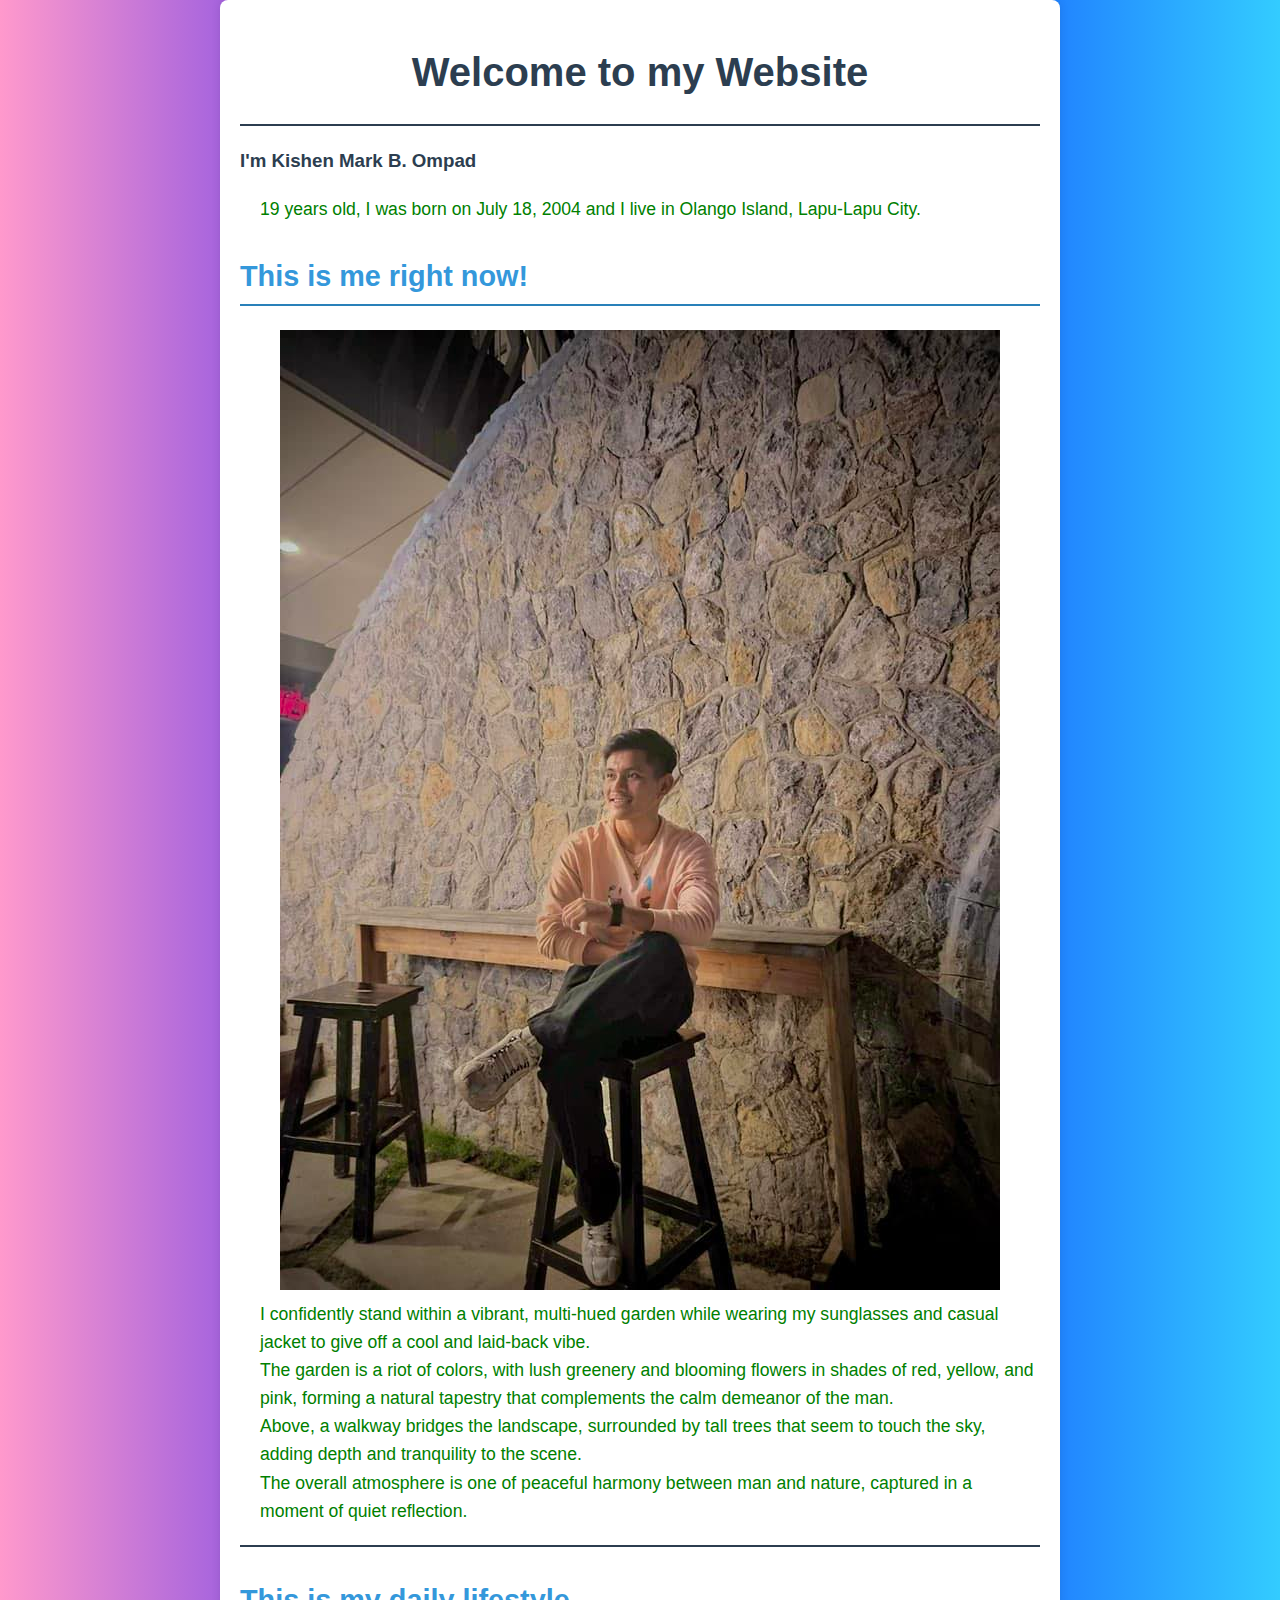
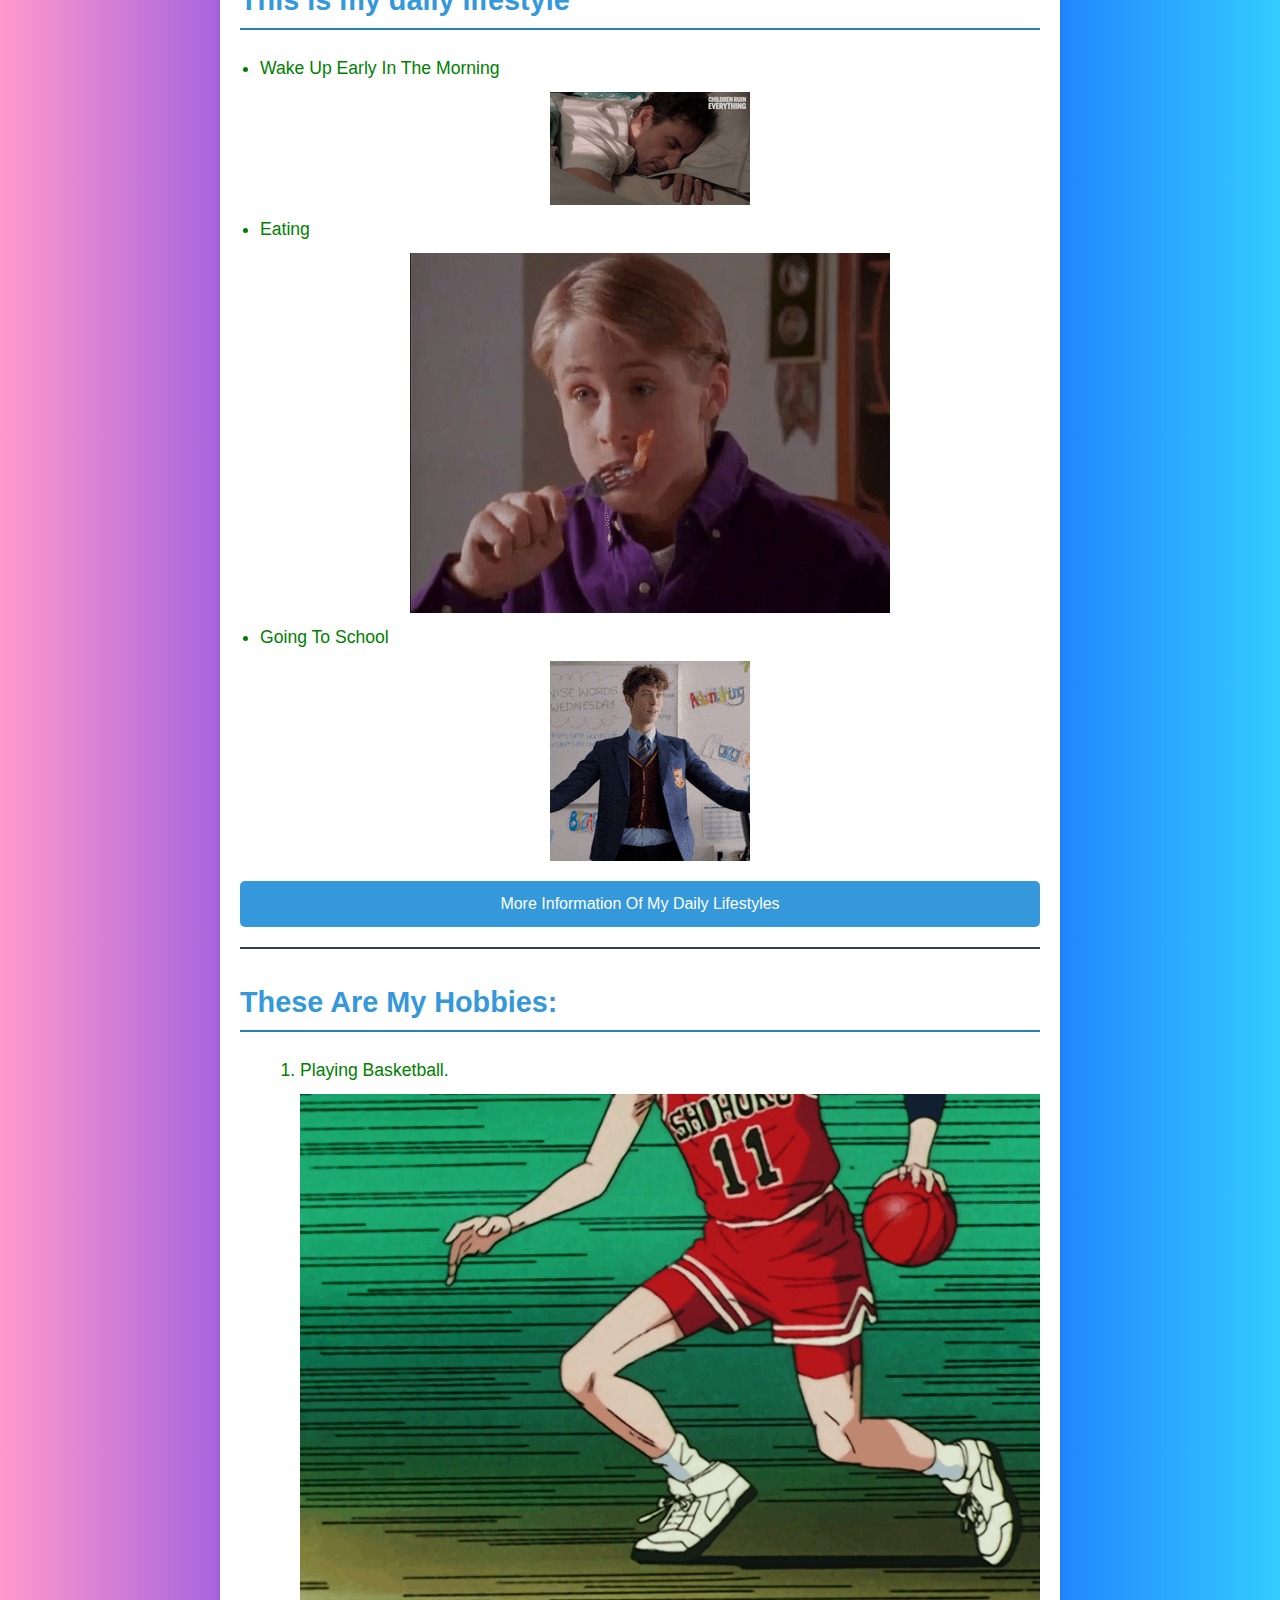
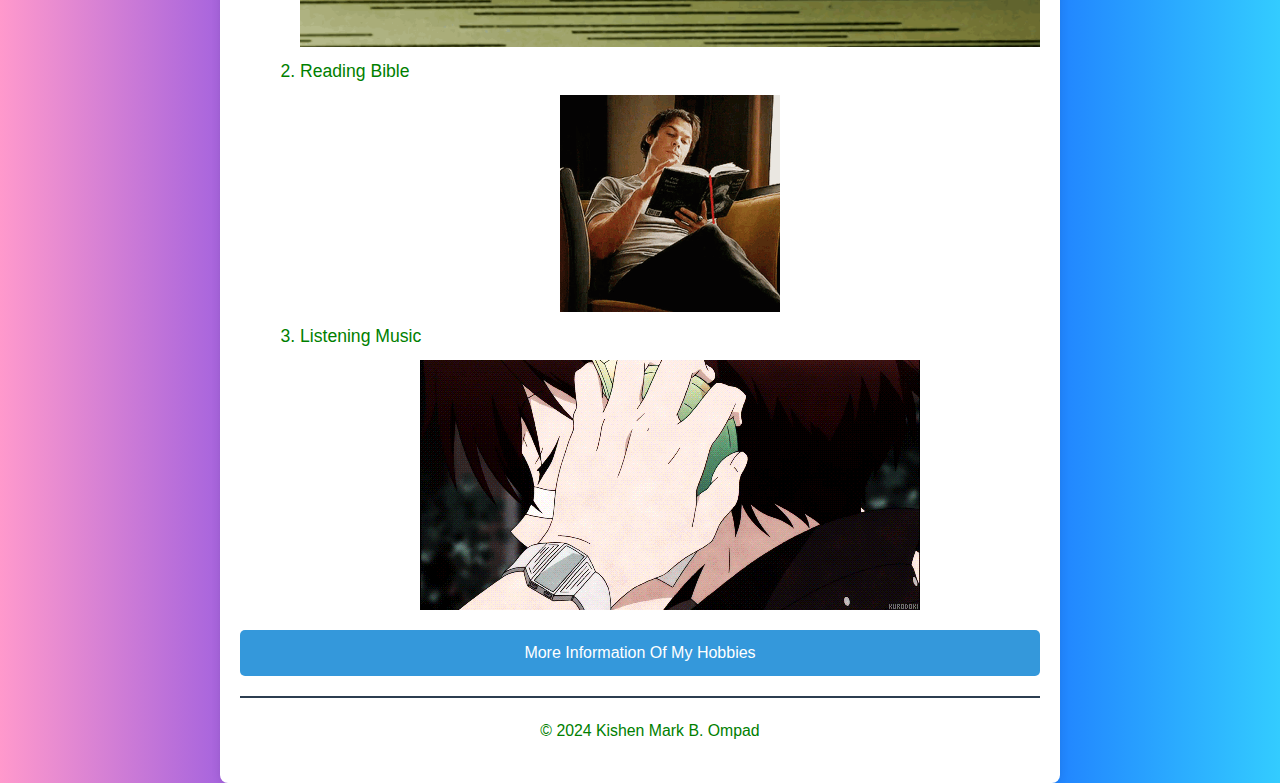
<file: Index.html>
<!DOCTYPE html>
<html lang="en">
<head>
    <meta charset="UTF-8">
    <meta name="viewport" content="width=device-width, initial-scale=1.0">
    <title>My Website</title>
    <link rel="stylesheet" href="style.css">
    <link rel="icon" href="favicon.ico">

</head>
<body>
    <div class="container">
        <h1>Welcome to my Website</h1>
        <hr>                
        <h3>I'm Kishen Mark B. Ompad</h3>
        <p>19 years old, I was born on July 18, 2004 and I live in Olango Island, Lapu-Lapu City.</p>
        <h2>This is me right now!</h2>
        <img src="k.jpg" alt="k">
        
        <p>I confidently stand within a vibrant, multi-hued garden while wearing my sunglasses and casual jacket to give off a cool and laid-back vibe.<br>
        The garden is a riot of colors, with lush greenery and blooming flowers in shades of red, yellow, and pink, forming a natural tapestry that complements the calm demeanor of the man.<br>
        Above, a walkway bridges the landscape, surrounded by tall trees that seem to touch the sky, adding depth and tranquility to the scene.<br>
        The overall atmosphere is one of peaceful harmony between man and nature, captured in a moment of quiet reflection.</p>
        <hr>
        <h2>This is my daily lifestyle</h2>
        <ul>
            <li>Wake Up Early In The Morning
                <img src="w.gif" alt="wake up">
            </li>
            <li>Eating
                <img src="eating.gif" alt="eating">
            </li>
            <li>Going To School
                <img src="school.gif" alt="going to school">
            </li>
        </ul>
        <a href="About.html">More Information Of My Daily Lifestyles</a>
        <hr>
        <h2>These Are My Hobbies:</h2>
        <ol>
            <li>Playing Basketball.
                <img src="baskteball.gif" alt="basketball">
            </li>
            <li>Reading Bible
                <img src="reading.gif" alt="reading"> 
            </li>
            <li>Listening Music
                <img src="listening music.gif" alt="listening">
            </li>
        </ol>
        <a href="Contact.html"> More Information Of My Hobbies</a>
        <hr>
       
        
        <footer>
            <p>&copy; 2024 Kishen Mark B. Ompad</p>
        </footer>
    </div>
</body>
</html>
</file>
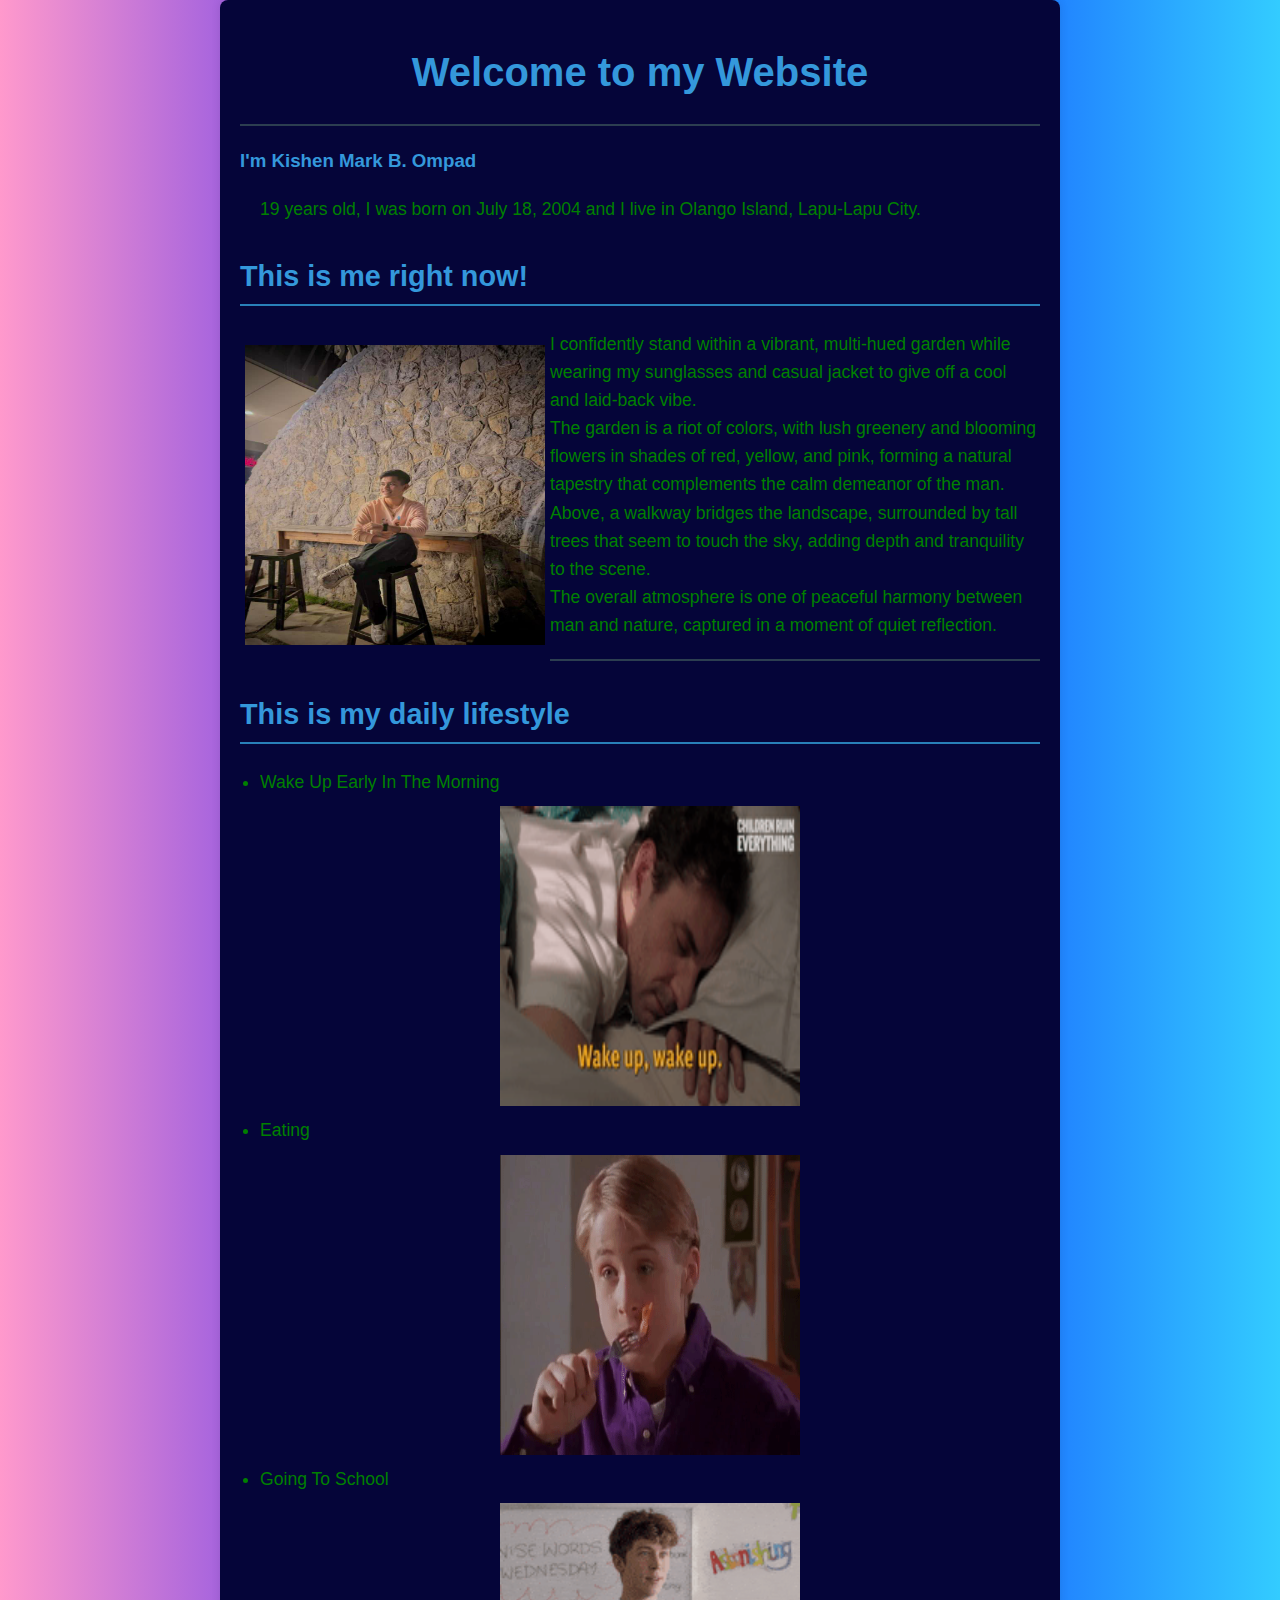
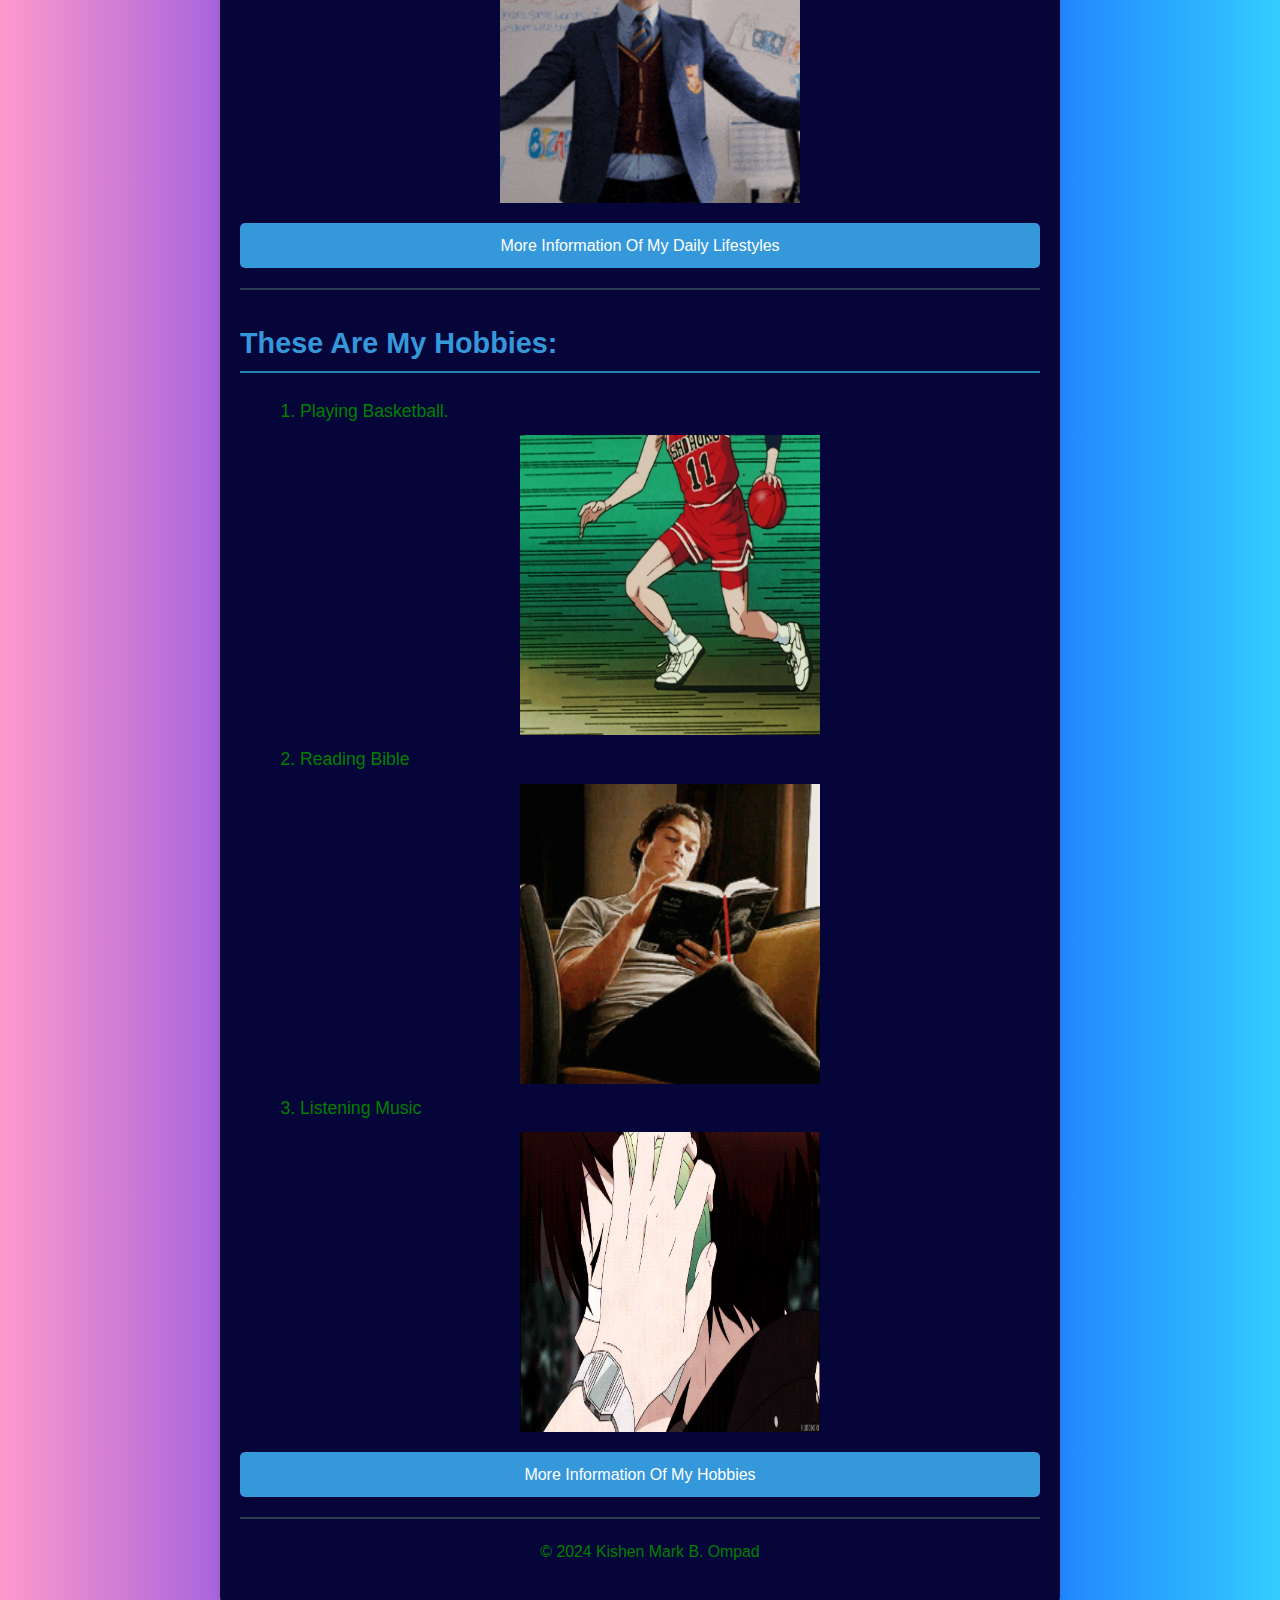
<file: index.html>
<!DOCTYPE html>
<html lang="en">
<head>
    <meta charset="UTF-8">
    <meta name="viewport" content="width=device-width, initial-scale=1.0">
    <title>My Website</title>
    <link rel="stylesheet" href="style.css">
    <link rel="icon" href="favicon.ico">
    <style>

        .container {
            background-color: #050539;
        }

    </style>
</head>
<body>
    <div class="container">
        <h1 style="color: #3498db;">Welcome to my Website</h1>
        <hr>                
        <h3 style="color: #3498db;">I'm Kishen Mark B. Ompad</h3>
        <p>19 years old, I was born on July 18, 2004 and I live in Olango Island, Lapu-Lapu City.</p>
        <h2>This is me right now!</h2>
        <img class="profile" src="./k.jpeg" alt="k">
        
        <p>I confidently stand within a vibrant, multi-hued garden while wearing my sunglasses and casual jacket to give off a cool and laid-back vibe.<br>
        The garden is a riot of colors, with lush greenery and blooming flowers in shades of red, yellow, and pink, forming a natural tapestry that complements the calm demeanor of the man.<br>
        Above, a walkway bridges the landscape, surrounded by tall trees that seem to touch the sky, adding depth and tranquility to the scene.<br>
        The overall atmosphere is one of peaceful harmony between man and nature, captured in a moment of quiet reflection.</p>
        <hr>
        <h2>This is my daily lifestyle</h2>
        <ul>
            <li>Wake Up Early In The Morning
                <img src="./w.gif" alt="w" style="width: 300px; height: 300px;" >
            </li>
            <li>Eating
                <img src="./eating.gif" alt="kaon" style="width: 300px; height: 300px;">
            </li>
            <li>Going To School
                <img class="pic" src="school.gif" alt="going to school">
            </li>
        </ul>
        <a href="About.html">More Information Of My Daily Lifestyles</a>
        <hr>
        <h2>These Are My Hobbies:</h2>
        <ol>
            <li>Playing Basketball.
                <img src="baskteball.gif" alt="basketball" style="width: 300px; height: 300px;">
            </li>
            <li>Reading Bible
                <img src="reading.gif" alt="reading" style="width: 300px; height: 300px;"> 
            </li>
            <li>Listening Music
                <img src="listening music.gif" alt="listening" style="width: 300px; height: 300px;">
            </li>
        </ol>
        <a href="Contact.html"> More Information Of My Hobbies</a>
        <hr>
       
        
        <footer>
            <p>&copy; 2024 Kishen Mark B. Ompad</p>
        </footer>
    </div>
</body>
</html>
</file>
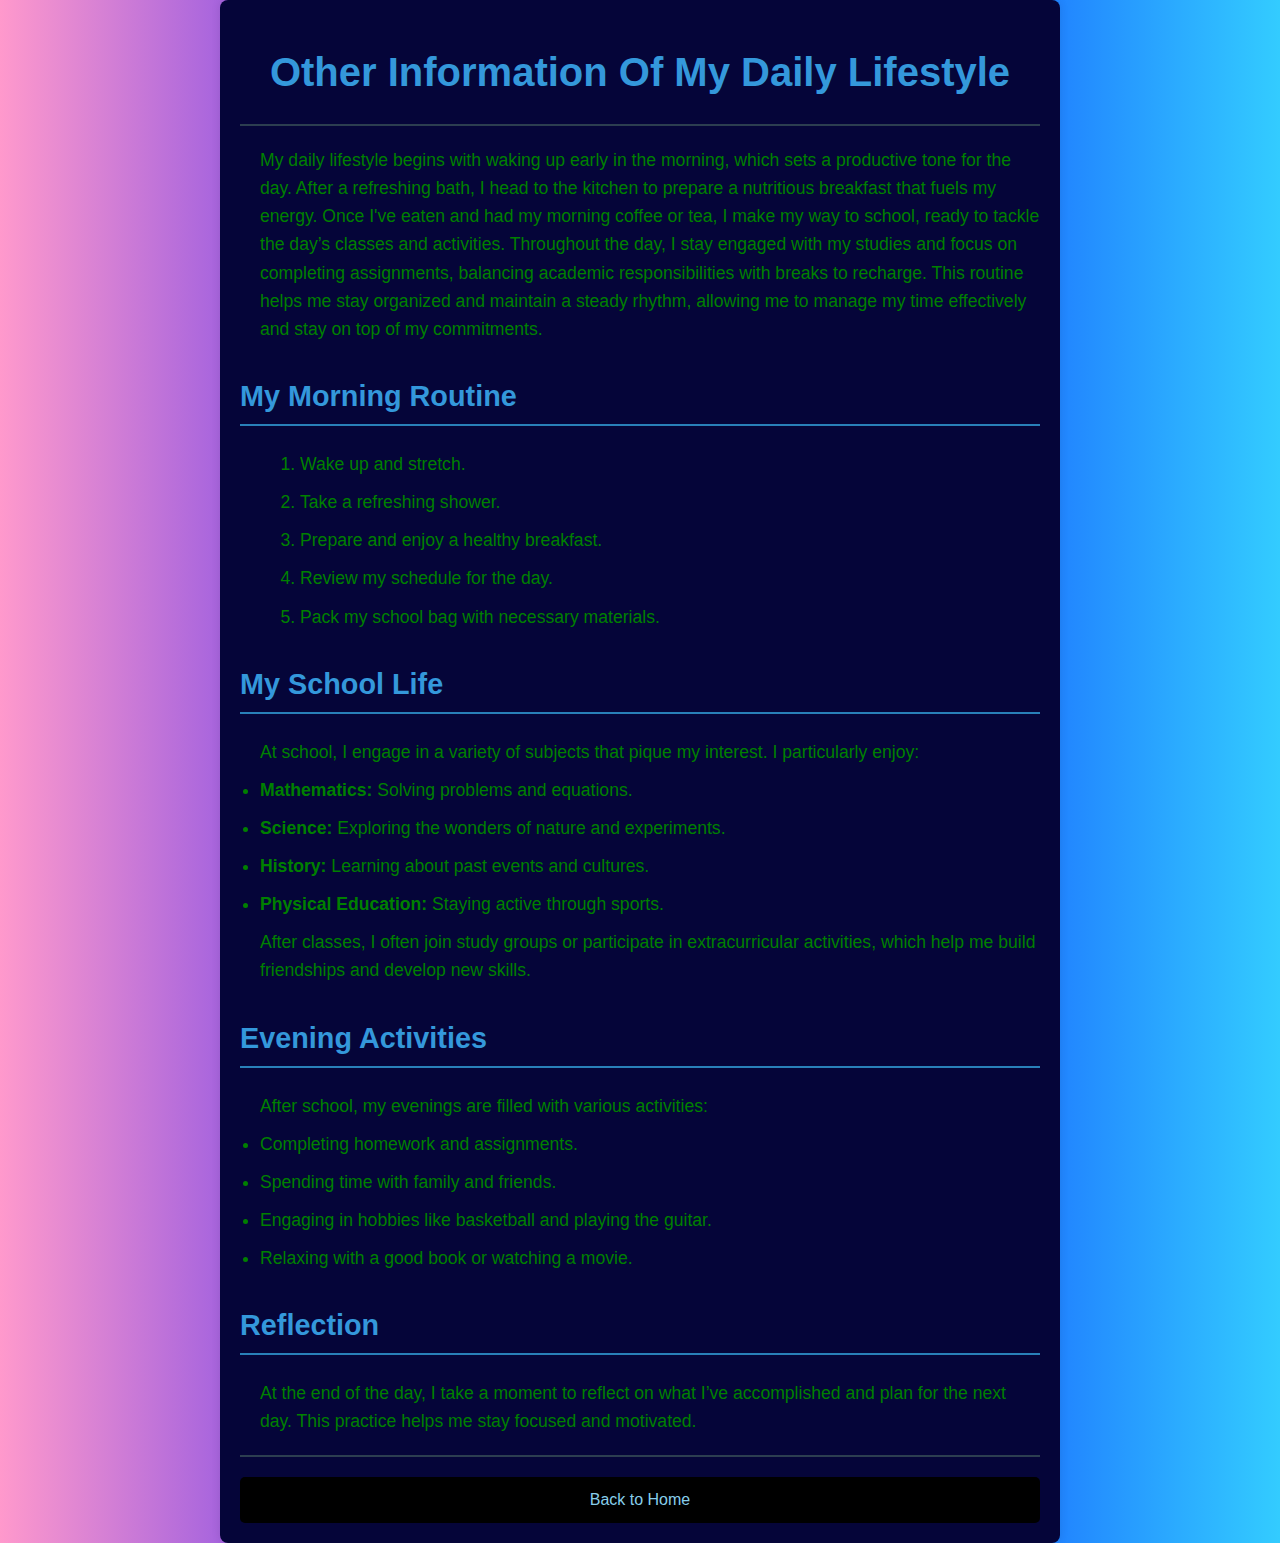
<file: About.html>
<!DOCTYPE html>
<html lang="en">
<head>
    <meta charset="UTF-8">
    <meta name="viewport" content="width=device-width, initial-scale=1.0">
    <title>My Daily Lifestyle</title>
    <link rel="stylesheet" href="style.css"> 

<style>
    .jj {
        color: #3498db;
    }

    .container {
        background-color: #050539;
    }

    .ga a {
        background-color: black;
        color: skyblue;
    }
</style>
</head>
<body>
    <div class="container">
        
        <h1 class="jj">Other Information Of My Daily Lifestyle</h1>
        <hr>
        <p>My daily lifestyle begins with waking up early in the morning, which sets a productive tone for the day. After a refreshing bath, I head to the kitchen to prepare a nutritious breakfast that fuels my energy. Once I've eaten and had my morning coffee or tea, I make my way to school, ready to tackle the day’s classes and activities. Throughout the day, I stay engaged with my studies and focus on completing assignments, balancing academic responsibilities with breaks to recharge. This routine helps me stay organized and maintain a steady rhythm, allowing me to manage my time effectively and stay on top of my commitments.</p>
        
        <h2>My Morning Routine</h2>
        <ol>
            <li>Wake up and stretch.</li>
            <li>Take a refreshing shower.</li>
            <li>Prepare and enjoy a healthy breakfast.</li>
            <li>Review my schedule for the day.</li>
            <li>Pack my school bag with necessary materials.</li>
        </ol>
        
        <h2>My School Life</h2>
        <p>At school, I engage in a variety of subjects that pique my interest. I particularly enjoy:</p>
        <ul>
            <li><strong>Mathematics:</strong> Solving problems and equations.</li>
            <li><strong>Science:</strong> Exploring the wonders of nature and experiments.</li>
            <li><strong>History:</strong> Learning about past events and cultures.</li>
            <li><strong>Physical Education:</strong> Staying active through sports.</li>
        </ul>
        <p>After classes, I often join study groups or participate in extracurricular activities, which help me build friendships and develop new skills.</p>

        <h2>Evening Activities</h2>
        <p>After school, my evenings are filled with various activities:</p>
        <ul>
            <li>Completing homework and assignments.</li>
            <li>Spending time with family and friends.</li>
            <li>Engaging in hobbies like basketball and playing the guitar.</li>
            <li>Relaxing with a good book or watching a movie.</li>
        </ul>

        <h2>Reflection</h2>
        <p>At the end of the day, I take a moment to reflect on what I’ve accomplished and plan for the next day. This practice helps me stay focused and motivated.</p>
        
        <hr>
        <div class="ga">
             <a href="./index.html" > Back to Home </a> </div>
    </div>
</body>
</html>
</file>
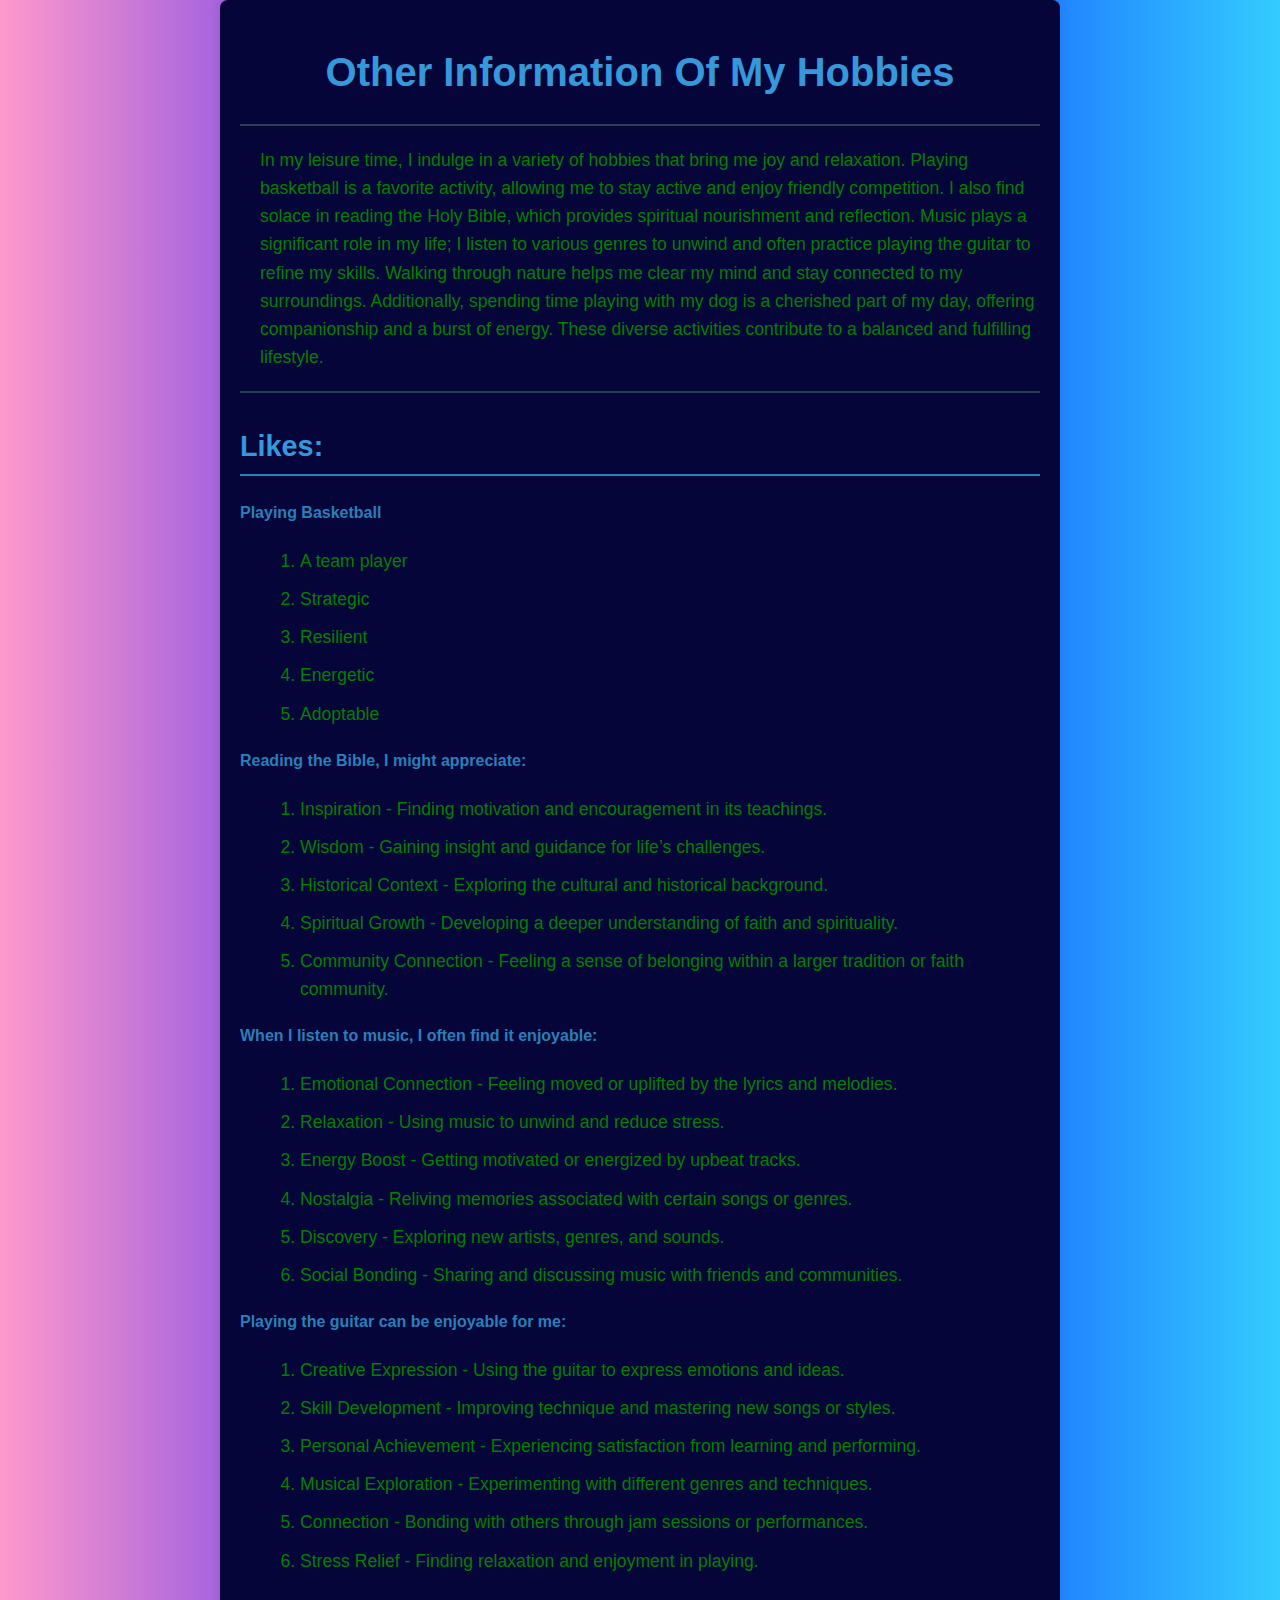
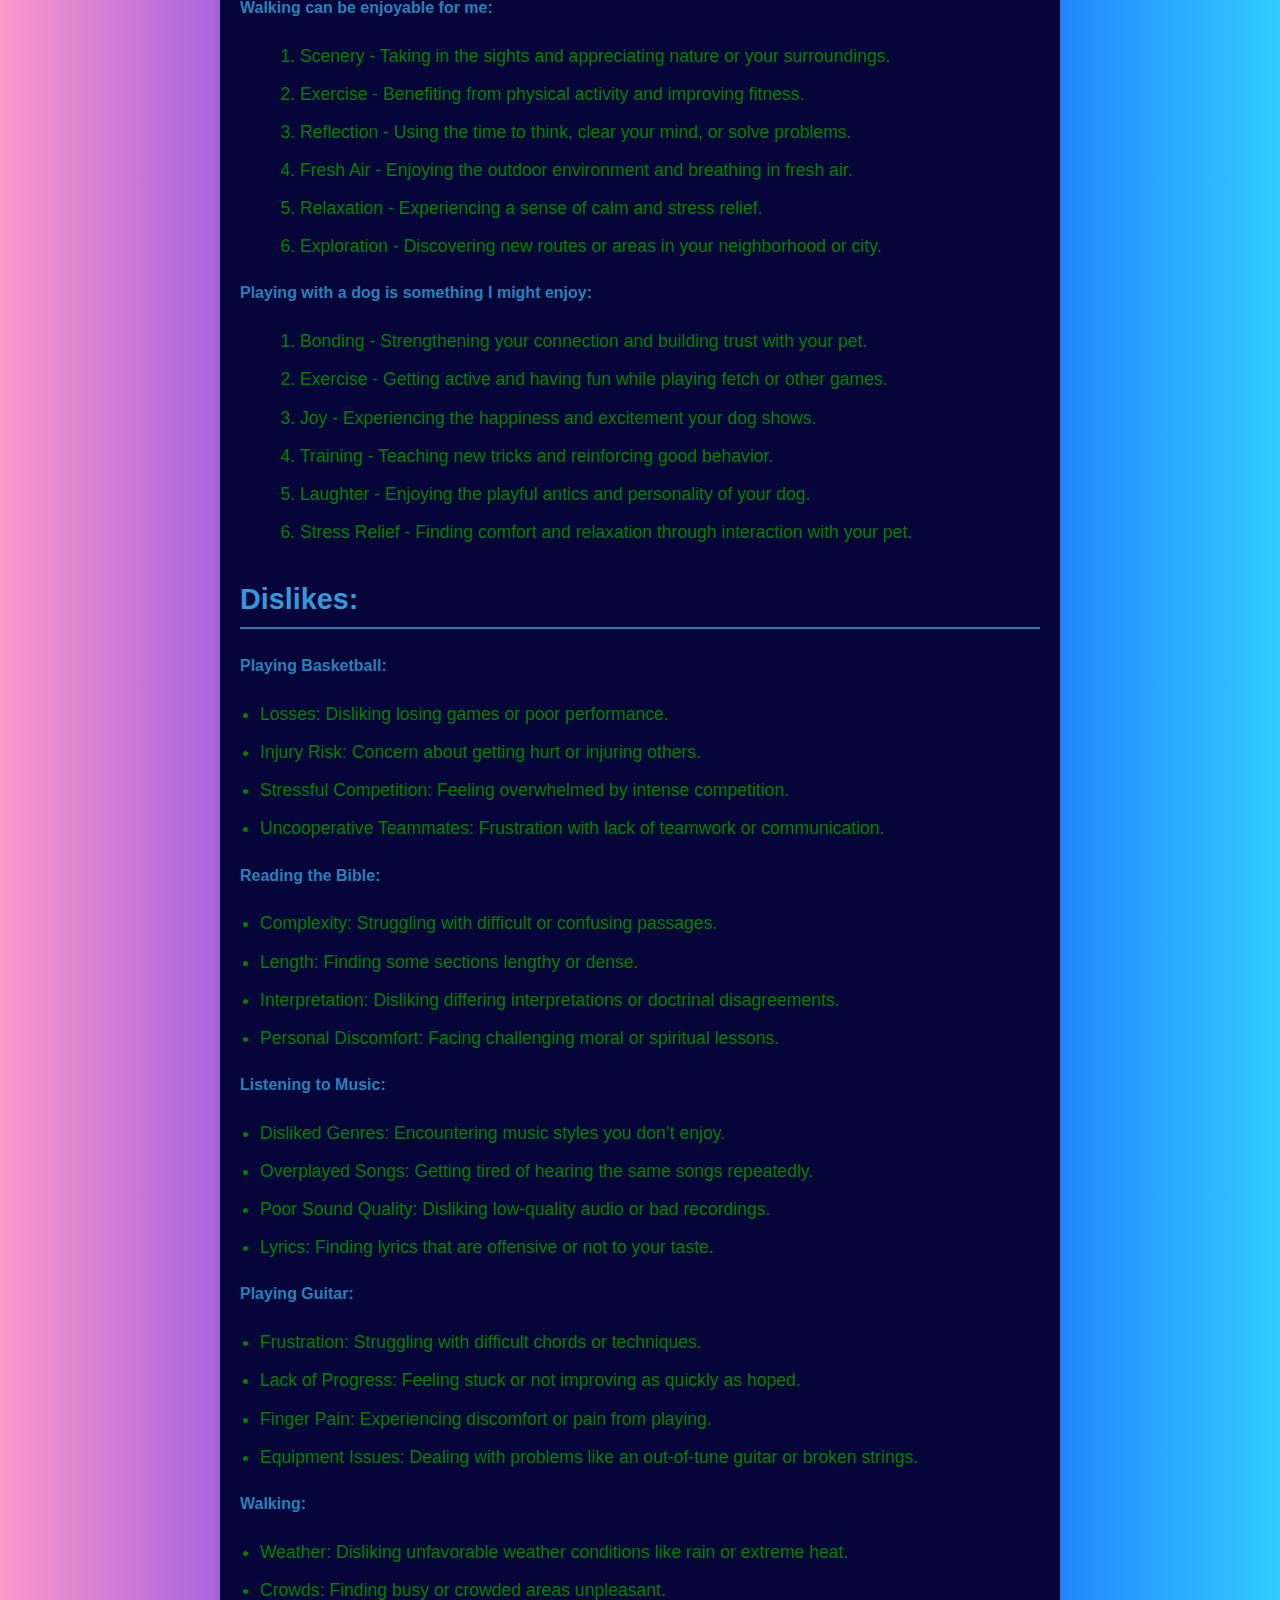
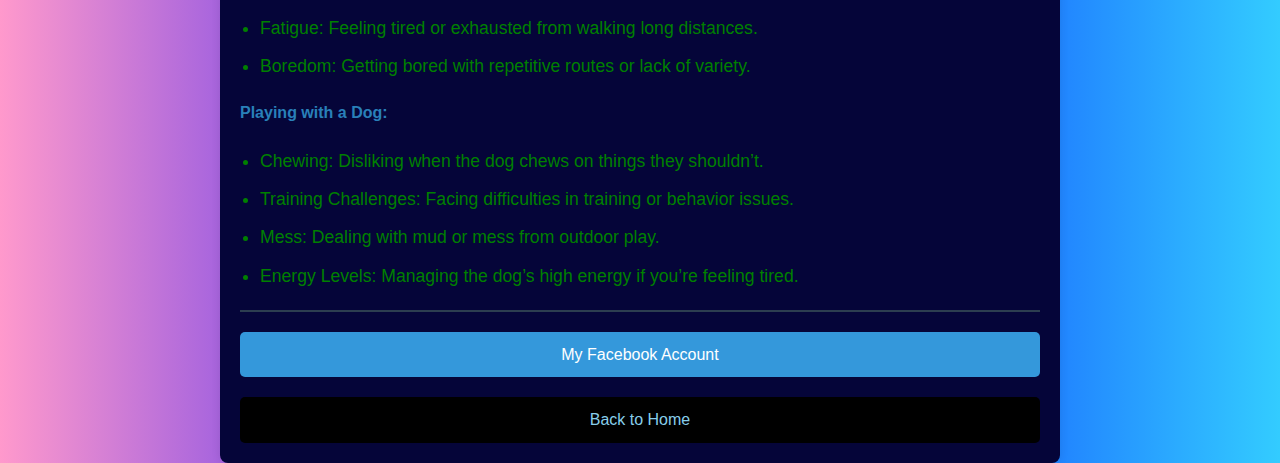
<file: Contact.html>
<!DOCTYPE html>
<html lang="en">
<head>
    <meta charset="UTF-8">
    <meta name="viewport" content="width=device-width, initial-scale=1.0">
    <title>My Hobbies</title>
    <link rel="stylesheet" href="style.css">
    <style>

        body {
            background: linear-gradient(to left, #33ccff 0%, blue, #ff99cc 100%);
        }

        .container {
            background-color: #050539;
        }

        .ga a {
        background-color: black;
        color: skyblue;
    }
    </style>
</head>
<body>
    <div class="container">
        <h1 style="color: #3498db;">Other Information Of My Hobbies</h1>
        <hr>
        <p>In my leisure time, I indulge in a variety of hobbies that bring me joy and relaxation. Playing basketball is a favorite activity, allowing me to stay active and enjoy friendly competition. I also find solace in reading the Holy Bible, which provides spiritual nourishment and reflection. Music plays a significant role in my life; I listen to various genres to unwind and often practice playing the guitar to refine my skills. Walking through nature helps me clear my mind and stay connected to my surroundings. Additionally, spending time playing with my dog is a cherished part of my day, offering companionship and a burst of energy. These diverse activities contribute to a balanced and fulfilling lifestyle.</p>
        <hr>

        <h2>Likes:</h2>
        <h4>Playing Basketball</h4>
        <ol> 
            <li>A team player</li>
            <li>Strategic</li>
            <li>Resilient</li>
            <li>Energetic</li>
            <li>Adoptable</li>
        </ol>

        <h4>Reading the Bible, I might appreciate:</h4>
        <ol>
            <li>Inspiration - Finding motivation and encouragement in its teachings.</li>
            <li>Wisdom - Gaining insight and guidance for life’s challenges.</li>
            <li>Historical Context - Exploring the cultural and historical background.</li>
            <li>Spiritual Growth - Developing a deeper understanding of faith and spirituality.</li>
            <li>Community Connection - Feeling a sense of belonging within a larger tradition or faith community.</li>
        </ol>

        <h4>When I listen to music, I often find it enjoyable:</h4>
        <ol>
            <li>Emotional Connection - Feeling moved or uplifted by the lyrics and melodies.</li>
            <li>Relaxation - Using music to unwind and reduce stress.</li>
            <li>Energy Boost - Getting motivated or energized by upbeat tracks.</li>
            <li>Nostalgia - Reliving memories associated with certain songs or genres.</li>
            <li>Discovery - Exploring new artists, genres, and sounds.</li>
            <li>Social Bonding - Sharing and discussing music with friends and communities.</li>
        </ol>

        <h4>Playing the guitar can be enjoyable for me:</h4>
        <ol>
            <li>Creative Expression - Using the guitar to express emotions and ideas.</li>
            <li>Skill Development - Improving technique and mastering new songs or styles.</li>
            <li>Personal Achievement - Experiencing satisfaction from learning and performing.</li>
            <li>Musical Exploration - Experimenting with different genres and techniques.</li>
            <li>Connection - Bonding with others through jam sessions or performances.</li>
            <li>Stress Relief - Finding relaxation and enjoyment in playing.</li>
        </ol>

        <h4>Walking can be enjoyable for me:</h4>
        <ol>
            <li>Scenery - Taking in the sights and appreciating nature or your surroundings.</li>
            <li>Exercise - Benefiting from physical activity and improving fitness.</li>
            <li>Reflection - Using the time to think, clear your mind, or solve problems.</li>
            <li>Fresh Air - Enjoying the outdoor environment and breathing in fresh air.</li>
            <li>Relaxation - Experiencing a sense of calm and stress relief.</li>
            <li>Exploration - Discovering new routes or areas in your neighborhood or city.</li>
        </ol>

        <h4>Playing with a dog is something I might enjoy:</h4>
        <ol>
            <li>Bonding - Strengthening your connection and building trust with your pet.</li>
            <li>Exercise - Getting active and having fun while playing fetch or other games.</li>
            <li>Joy - Experiencing the happiness and excitement your dog shows.</li>
            <li>Training - Teaching new tricks and reinforcing good behavior.</li>
            <li>Laughter - Enjoying the playful antics and personality of your dog.</li>
            <li>Stress Relief - Finding comfort and relaxation through interaction with your pet.</li>
        </ol>

        <h2>Dislikes:</h2>
        <h4>Playing Basketball:</h4>
        <ul>
            <li>Losses: Disliking losing games or poor performance.</li>
            <li>Injury Risk: Concern about getting hurt or injuring others.</li>
            <li>Stressful Competition: Feeling overwhelmed by intense competition.</li>
            <li>Uncooperative Teammates: Frustration with lack of teamwork or communication.</li>
        </ul>

        <h4>Reading the Bible:</h4>
        <ul>
            <li>Complexity: Struggling with difficult or confusing passages.</li>
            <li>Length: Finding some sections lengthy or dense.</li>
            <li>Interpretation: Disliking differing interpretations or doctrinal disagreements.</li>
            <li>Personal Discomfort: Facing challenging moral or spiritual lessons.</li>
        </ul>

        <h4>Listening to Music:</h4>
        <ul>
            <li>Disliked Genres: Encountering music styles you don’t enjoy.</li>
            <li>Overplayed Songs: Getting tired of hearing the same songs repeatedly.</li>
            <li>Poor Sound Quality: Disliking low-quality audio or bad recordings.</li>
            <li>Lyrics: Finding lyrics that are offensive or not to your taste.</li>
        </ul>

        <h4>Playing Guitar:</h4>
        <ul>
            <li>Frustration: Struggling with difficult chords or techniques.</li>
            <li>Lack of Progress: Feeling stuck or not improving as quickly as hoped.</li>
            <li>Finger Pain: Experiencing discomfort or pain from playing.</li>
            <li>Equipment Issues: Dealing with problems like an out-of-tune guitar or broken strings.</li>
        </ul>

        <h4>Walking:</h4>
        <ul>
            <li>Weather: Disliking unfavorable weather conditions like rain or extreme heat.</li>
            <li>Crowds: Finding busy or crowded areas unpleasant.</li>
            <li>Fatigue: Feeling tired or exhausted from walking long distances.</li>
            <li>Boredom: Getting bored with repetitive routes or lack of variety.</li>
        </ul>

        <h4>Playing with a Dog:</h4>
        <ul>
            <li>Chewing: Disliking when the dog chews on things they shouldn’t.</li>
            <li>Training Challenges: Facing difficulties in training or behavior issues.</li>
            <li>Mess: Dealing with mud or mess from outdoor play.</li>
            <li>Energy Levels: Managing the dog’s high energy if you’re feeling tired.</li>
        </ul>

        <hr>
        <a href="https://www.facebook.com/kishenmark.ompad.50" class="fb-link">My Facebook Account</a>
        <div class="ga">
            <a href="./index.html" > Back to Home </a> </div>
        </div>
    </div>
    
</body>
</html>
</file>
<file: style.css>
/* Reset some default styles */
body {
    margin: 0;
    font-family: Arial, sans-serif;
    line-height: 1.6;
    background: linear-gradient(to left, #33ccff 0%, blue, #ff99cc 100%);
    color: #333;
}

h1, h2, h3 {
    color: #2c3e50;
}

h1 {
    text-align: center;
    margin-top: 20px;
}

hr {
    border: 0;
    height: 2px;
    background: #2c3e50;
    margin: 20px 0;
}

img {
    max-width: 100%;
    height: auto;
    display: block;
    margin: 10px auto;
}

.container {
    max-width: 800px;
    margin: 0 auto;
    padding: 20px;
    background: white;
    border-radius: 8px;
    box-shadow: 0 0 10px rgba(0, 0, 0, 0.1);
}

ul, ol {
    margin-left: 20px;
}

a {
    color: #3498db;
    text-decoration: none;
}

a:hover {
    text-decoration: underline;
}

footer {
    text-align: center;
    margin: 20px 0;
    font-size: 0.9em;
}

body {
    margin: 0;
    font-family: 'Arial', sans-serif;
    line-height: 1.6;
    background-color: #f4f7f8;
    color: #333;
}

.container {
    max-width: 800px;
    margin: 20px auto;
    padding: 20px;
    background: #ffffff;
    border-radius: 8px;
    box-shadow: 0 2px 10px rgba(0, 0, 0, 0.1);
}

h1 {
    color: #2c3e50;
    text-align: center;
    font-size: 2.5em;
    margin-bottom: 20px;
}

h2 {
    color: #2980b9;
    margin-top: 20px;
    font-size: 1.8em;
    border-bottom: 2px solid #2980b9;
    padding-bottom: 5px;
}

p {
    margin: 15px 0;
    font-size: 1.1em;
}

ol, ul {
    margin: 10px 0 20px 20px;
    padding: 0;
    font-size: 1.1em;
}

li {
    margin-bottom: 10px;
}

hr {
    border: 0;
    height: 2px;
    background: #2980b9;
    margin: 20px 0;
}

a {
    display: block;
    text-align: center;
    background-color: #3498db;
    color: white;
    padding: 10px;
    text-decoration: none;
    border-radius: 5px;
    transition: background-color 0.3s ease, transform 0.3s ease;
    margin-top: 20px;
}

a:hover {
    background-color: #2980b9;
    transform: scale(1.05);
}

footer {
    text-align: center;
    margin-top: 20px;
    font-size: 0.9em;
    color: #777;
}

/* Reset some default styles */
body {
    margin: 0;
    font-family: Arial, sans-serif;
    line-height: 1.6;
    background-color: #eef2f3;
    color: #333;
}

.container {
    max-width: 800px;
    margin: 0 auto;
    padding: 20px;
    background: white;
    border-radius: 8px;
    box-shadow: 0 0 10px rgba(0, 0, 0, 0.1);
}

h1 {
    text-align: center;
    color: #2c3e50;
    margin-top: 20px;
}

h2 {
    color: #3498db;
    margin-top: 30px;
}

h4 {
    margin-top: 20px;
    color: #2980b9;
}

hr {
    border: 0;
    height: 2px;
    background: #2c3e50;
    margin: 20px 0;
}

p, ol, ul {
    margin: 10px 0;
    padding-left: 20px;
    color: green;
}

ol {
    margin-left: 40px;
}

a {
    display: block;
    text-align: center;
    background-color: #3498db;
    color: white;
    padding: 10px;
    text-decoration: none;
    border-radius: 5px;
    transition: background-color 0.3s ease;
    margin-top: 20px;
}

a:hover {
    background-color: #2980b9;
}

.profile {
    width: 300px;
    height: 300px;
    float: left;
    padding: 5px;
}
.pic {
    width: 300px;
    height: 300px;
}
</file>
